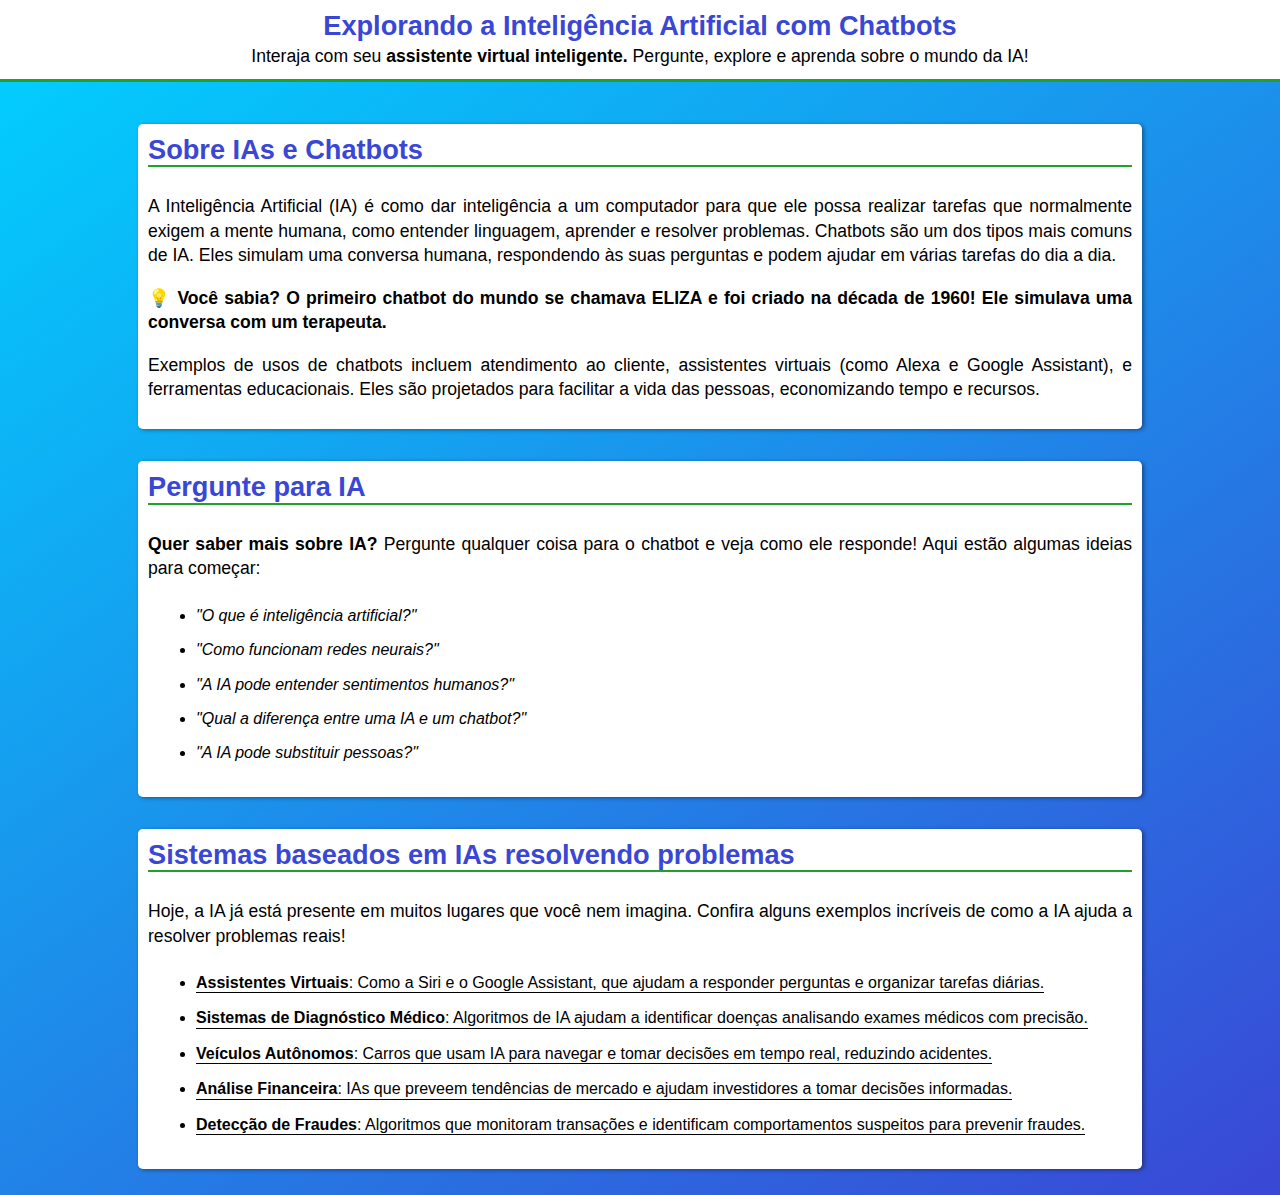
<file: index.html>
<!DOCTYPE html>
<html lang="pt-br">
    <head>
        <meta charset="utf-8">
        <meta name="viewport" content="width=device-width, initial-scale=1.0">
        <title>Meu chatbot</title>
        <link rel="stylesheet" href="styles/reset.css">
        <link rel="stylesheet" href="styles/style.css">
    </head>
    <body>
        <header>
            <h1>Explorando a Inteligência Artificial com Chatbots</h1>
            <p>
                Interaja com seu <strong>assistente virtual inteligente.</strong> Pergunte, explore e aprenda sobre o mundo da IA!
            </p>
        </header>

        <main>
            <section>
                <h1>Sobre IAs e Chatbots</h1>
                <p>
                    A Inteligência Artificial (IA) é como dar inteligência a um computador para que ele possa realizar tarefas que normalmente exigem a mente humana, como entender linguagem, aprender e resolver problemas. Chatbots são um dos tipos mais comuns de IA. Eles simulam uma conversa humana, respondendo às suas perguntas e podem ajudar em várias tarefas do dia a dia.
                </p>
                <p><strong>💡 Você sabia? O primeiro chatbot do mundo se chamava ELIZA e foi criado na década de 1960! Ele simulava uma conversa com um terapeuta.</strong></p>
                <p>
                    Exemplos de usos de chatbots incluem atendimento ao cliente, assistentes virtuais (como Alexa e Google Assistant), e ferramentas educacionais. Eles são projetados para facilitar a vida das pessoas, economizando tempo e recursos.
                </p>
            </section>

            <section class="perguntas">
                <h1>Pergunte para IA</h1>
                <p>
                    <strong>Quer saber mais sobre IA?</strong> Pergunte qualquer coisa para o chatbot e veja como ele responde! Aqui estão algumas ideias para começar:
                </p>
                <ul>
                    <li>"O que é inteligência artificial?"</li>
                    <li>"Como funcionam redes neurais?"</li>
                    <li>"A IA pode entender sentimentos humanos?"</li>
                    <li>"Qual a diferença entre uma IA e um chatbot?"</li>
                    <li>"A IA pode substituir pessoas?"</li>
                </ul>
            </section>

            <section>
                <h1>Sistemas baseados em IAs resolvendo problemas</h1>

                <p>
                    Hoje, a IA já está presente em muitos lugares que você nem imagina. Confira alguns exemplos incríveis de como a IA ajuda a resolver problemas reais!
                </p>

                <ul class="ulNormal">
                    <li>
                        <strong>Assistentes Virtuais</strong>: Como a Siri e o Google Assistant, que ajudam a responder perguntas e organizar tarefas diárias.
                    </li>
                    <li>
                        <strong>Sistemas de Diagnóstico Médico</strong>: Algoritmos de IA ajudam a identificar doenças analisando exames médicos com precisão.
                    </li>
                    <li>
                        <strong>Veículos Autônomos</strong>: Carros que usam IA para navegar e tomar decisões em tempo real, reduzindo acidentes.
                    </li>
                    <li>
                        <strong>Análise Financeira</strong>: IAs que preveem tendências de mercado e ajudam investidores a tomar decisões informadas.
                    </li>
                    <li>
                        <strong>Detecção de Fraudes</strong>: Algoritmos que monitoram transações e identificam comportamentos suspeitos para prevenir fraudes.
                    </li>
                </ul>
            </section>
        </main>
        <script src="//code.tidio.co/maypamedkpqxhspjzjwyu116vghwu05e.js" async></script>
    </body>
</html>
</file>
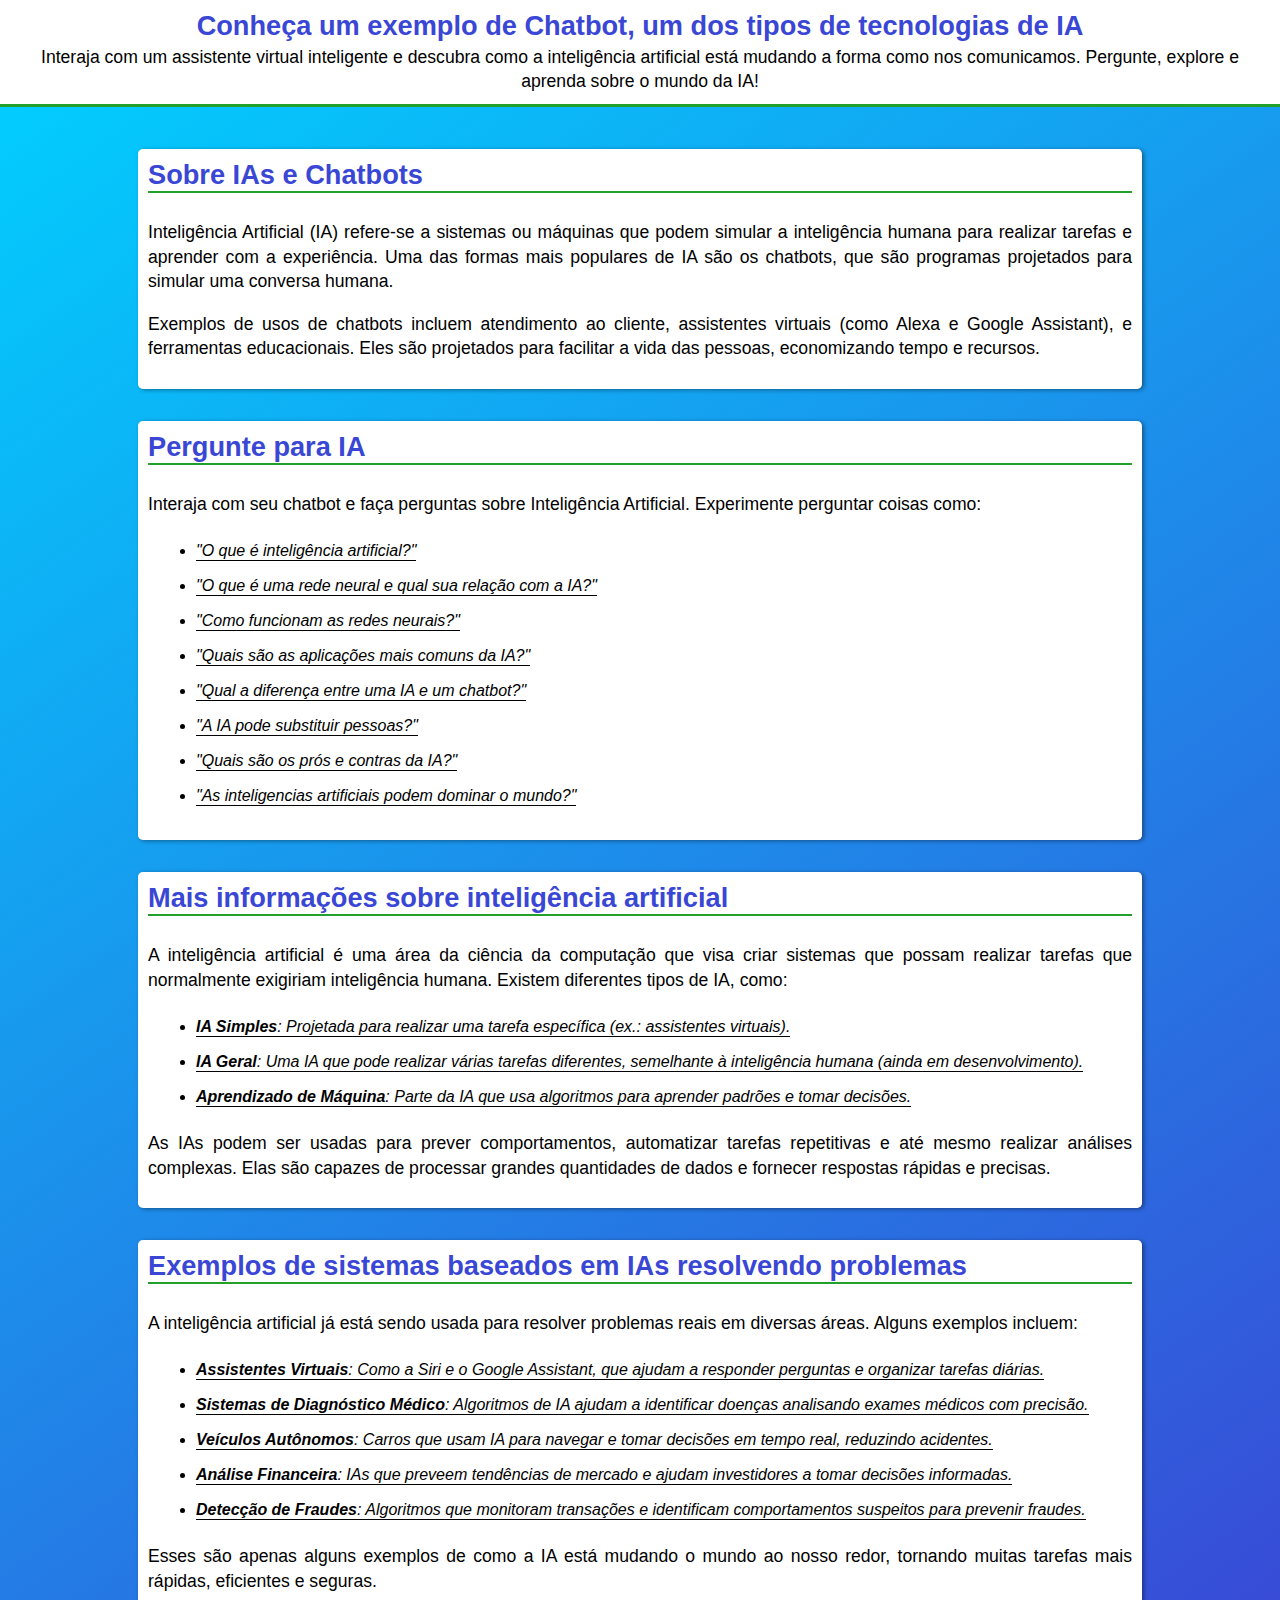
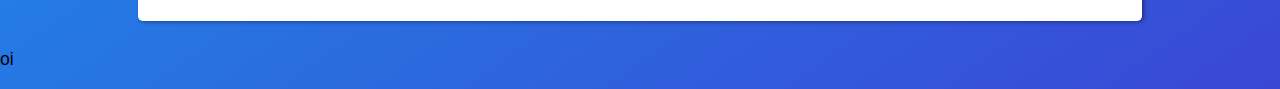
<file: views/index.html>
<!DOCTYPE html>
<html lang="pt-br">
    <head>
        <meta charset="utf-8">
        <meta name="viewport" ="width=width-device, initial-scale=1.0">
        <title>Meu chatbot</title>
        <link rel="stylesheet" href="../styles/style.css">
    </head>
    <body>
        <header>
            <h1>Conheça um exemplo de Chatbot, um dos tipos de tecnologias de IA</h1>
            <p>
                Interaja com um assistente virtual inteligente e descubra como a inteligência artificial está mudando a forma como nos comunicamos. Pergunte, explore e aprenda sobre o mundo da IA!
            </p>
        </header>
        <main>
            <section>
                <h1>Sobre IAs e Chatbots</h1>
                <p>
                    Inteligência Artificial (IA) refere-se a sistemas ou máquinas que podem simular a inteligência humana para realizar tarefas e aprender com a experiência. Uma das formas mais populares de IA são os chatbots, que são programas projetados para simular uma conversa humana.
                </p>
                <p>
                    Exemplos de usos de chatbots incluem atendimento ao cliente, assistentes virtuais (como Alexa e Google Assistant), e ferramentas educacionais. Eles são projetados para facilitar a vida das pessoas, economizando tempo e recursos.
                </p>
            </section>

            <section>
                <h1>Pergunte para IA</h1>
                <p>
                    Interaja com seu chatbot e faça perguntas sobre Inteligência Artificial. Experimente perguntar coisas como:
                </p>
                <ul>
                    <li>"O que é inteligência artificial?"</li>
                    <li>"O que é uma rede neural e qual sua relação com a IA?"</li>
                    <li>"Como funcionam as redes neurais?"</li>
                    <li>"Quais são as aplicações mais comuns da IA?"</li>
                    <li>"Qual a diferença entre uma IA e um chatbot?"</li>
                    <li>"A IA pode substituir pessoas?"</li>
                    <li>"Quais são os prós e contras da IA?"</li>
                    <li>"As inteligencias artificiais podem dominar o mundo?"</li>
                </ul>
            </section>

            <section>
                <h1>Mais informações sobre inteligência artificial</h1>
                <p>
                    A inteligência artificial é uma área da ciência da computação que visa criar sistemas que possam realizar tarefas que normalmente exigiriam inteligência humana. Existem diferentes tipos de IA, como:
                </p>

                <ul>
                    <li>
                        <strong>IA Simples</strong>: Projetada para realizar uma tarefa específica (ex.: assistentes virtuais).
                    </li>
                    <li>
                        <strong>IA Geral</strong>: Uma IA que pode realizar várias tarefas diferentes, semelhante à inteligência humana (ainda em desenvolvimento).
                    </li>
                    <li>
                        <strong>Aprendizado de Máquina</strong>: Parte da IA que usa algoritmos para aprender padrões e tomar decisões.
                    </li>
                </ul>

                <p>
                    As IAs podem ser usadas para prever comportamentos, automatizar tarefas repetitivas e até mesmo realizar análises complexas. Elas são capazes de processar grandes quantidades de dados e fornecer respostas rápidas e precisas.
                </p>
            </section>

            <section>
                <h1>Exemplos de sistemas baseados em IAs resolvendo problemas</h1>

                <p>
                    A inteligência artificial já está sendo usada para resolver problemas reais em diversas áreas. Alguns exemplos incluem:
                </p>

                <ul>
                    <li>
                        <strong>Assistentes Virtuais</strong>: Como a Siri e o Google Assistant, que ajudam a responder perguntas e organizar tarefas diárias.
                    </li>
                    <li>
                        <strong>Sistemas de Diagnóstico Médico</strong>: Algoritmos de IA ajudam a identificar doenças analisando exames médicos com precisão.
                    </li>
                    <li>
                        <strong>Veículos Autônomos</strong>: Carros que usam IA para navegar e tomar decisões em tempo real, reduzindo acidentes.
                    </li>
                    <li>
                        <strong>Análise Financeira</strong>: IAs que preveem tendências de mercado e ajudam investidores a tomar decisões informadas.
                    </li>
                    <li>
                        <strong>Detecção de Fraudes</strong>: Algoritmos que monitoram transações e identificam comportamentos suspeitos para prevenir fraudes.
                    </li>
                </ul>

                <p>
                    Esses são apenas alguns exemplos de como a IA está mudando o mundo ao nosso redor, tornando muitas tarefas mais rápidas, eficientes e seguras.
                </p>
            </section>
        </main>
        <footer>
            <p>oi</p>
        </footer>
        <script src="//code.tidio.co/zzla4rekfpyoskcgedtiiuh0kvxin11s.js" async></script>
    </body>
</html>
</file>
<file: styles/style.css>
body{
    font-family: Arial, sans-serif;
    margin: 0px;

    background-color: #00d2ff;
    background: linear-gradient(145deg, #00d2ff 0%, #3a47d5 100%);
}

body *{
   margin: 0px;
   box-sizing: border-box;
}

header{
    width: 100%;
    margin-bottom: 2em;
    background-color: rgb(255,255,255);
    padding: 10px;

    border-bottom: 3px solid #21a02b;

    text-align: center;
}

header h1{
    margin-bottom: 0.1em;
}

header p{
    margin-bottom: 0px;
    text-align: center;
}

main {
    width: 70%;
    margin: auto;
    padding: 10px;

    margin-bottom: 1em;

    border-radius: 0.5em;
}

section{
    background-color: rgba(255,255,255);
    margin-bottom: 2em;
    width: 100%;
    padding: 10px;
    box-shadow: 2px 1px 4px rgba(0,0,0,0.4);
    border-radius: 0.3em;

    transition: transform 0.3s ease;
}

section:hover {
    transform: scale(1.02);
}

main section:last-child{
    margin: 0px;
}

h1{
    font-size: clamp(1.7em, 2vw,2em);
    margin-bottom: 1em;
    color: #3a47d5;
}

section h1{
    border-bottom: 2px solid #21a02b;
}

p{
    font-size: 1.1em;
    margin-bottom: 1em;
    line-height: 1.4em;

    text-align: justify;
}

ul{
    display: flex;
    flex-direction: column;
    align-items: flex-start;

    margin-bottom: 1em;
}

li{
    border-bottom: 1px solid rgb(0,0,0);
    margin: 0.5em;
    font-style: italic;
}

.perguntas li{
    border-bottom: none;
}

.ulNormal li{
    font-style: normal;
}

@media screen and (max-width: 1300px)
{
    main{
        width: 80%;
    }
}

@media screen and (max-width: 1100px)
{
    main{
        width: 90%;
    }
}

@media screen and (max-width: 900px)
{
    main{
        width: 95%;
    }

    main h1{
        text-align: center;
    }
}

@media screen and (max-width: 700px){
    main{
        width: 100%;
    }
}
</file>
